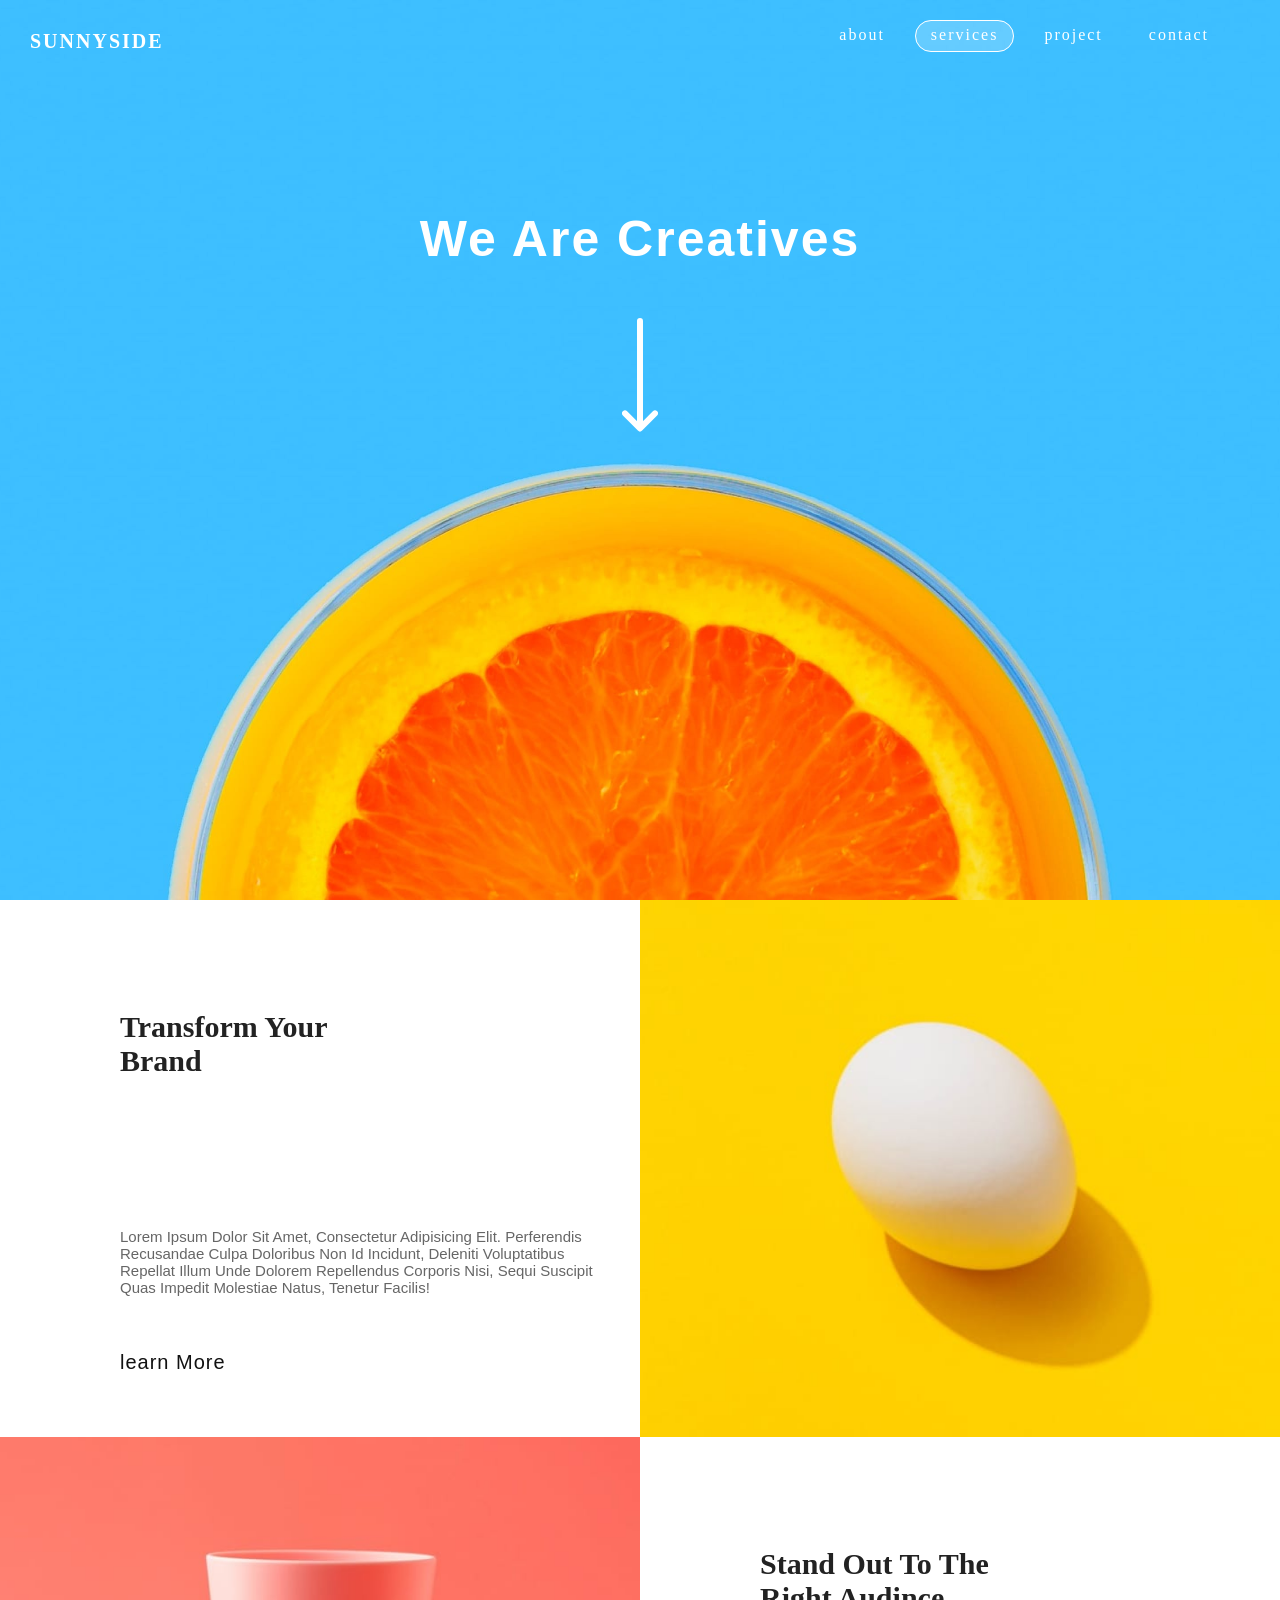
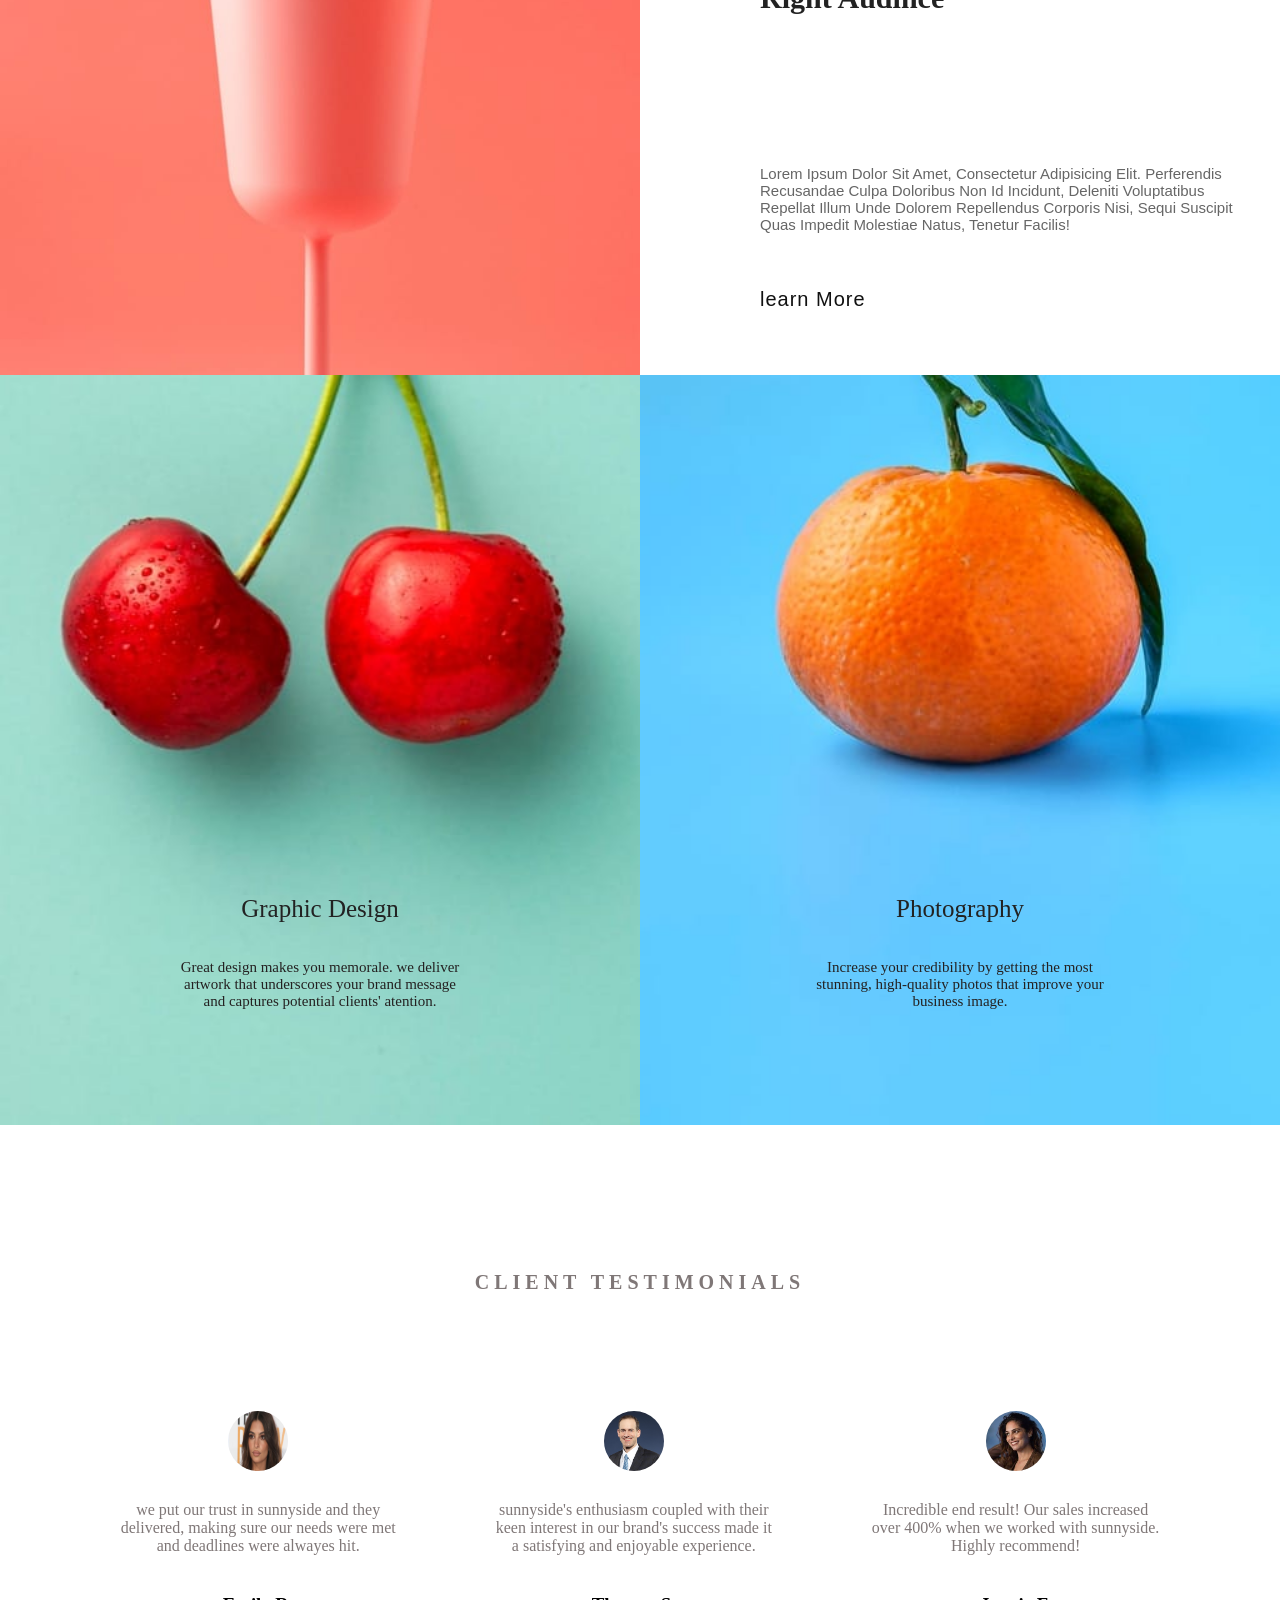
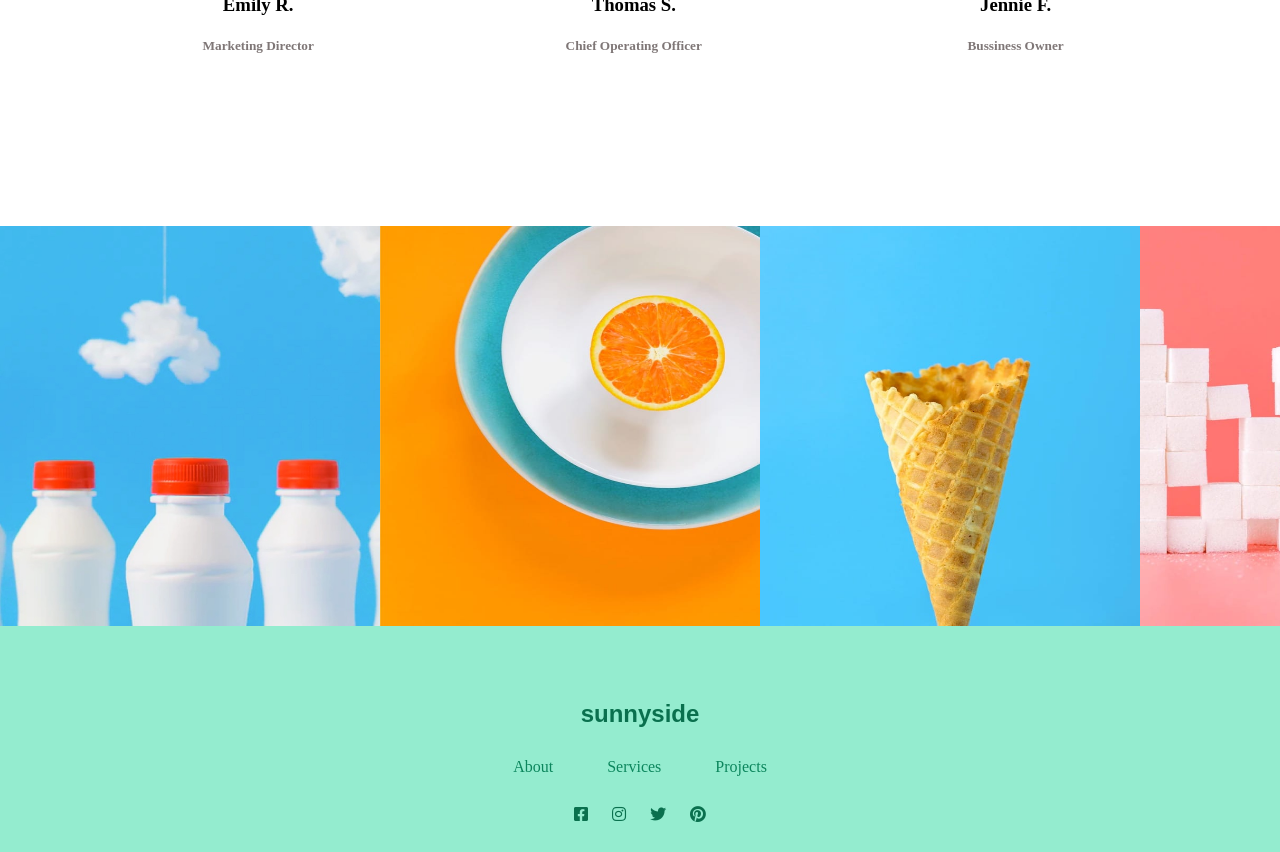
<file: index.html>
<!DOCTYPE html>
<html lang="en">
  <head>
    <title>session 7</title>
    <link rel="stylesheet" href="css/all.min.css" />
    <link rel="stylesheet" href="css/index.css" />
  </head>
  <body>
    <div class="header">
      <!--start navbar-->
      <div class="navbar">
        <div class="left_item">
          <h3>sunnyside</h3>
        </div>
        <a href="#" class="toggle">
          <span class="bar"></span>
          <span class="bar"></span>
          <span class="bar"></span>
        </a>
        <div class="right_item" id="nav">
          <ul>
            <li><a href="#foot">about</a></li>
            <li class="active"><a href="#services">services</a></li>
            <li><a href="#betngan">project</a></li>
            <li><a href="#contact">contact</a></li>
          </ul>
        </div>
      </div>
      <!--end navbar-->

      <!--start header desc-->
      <div class="desc">
        <p>we are creatives</p>
        <img id="btn" src="img/icon-arrow-down.svg" alt="down arrow" />
      </div>
      <!--end header desc-->
    </div>

    <!-- end header  -->

    <!-- start services -->
    <div id="services" class="services">
      <div class="left_item">
        <h3>transform your <br />brand</h3>
        <p>
          Lorem ipsum dolor sit amet, consectetur adipisicing elit. Perferendis
          recusandae culpa doloribus non id incidunt, deleniti voluptatibus
          repellat illum unde dolorem repellendus corporis nisi, sequi suscipit
          quas impedit molestiae natus, tenetur facilis!
        </p>
        <a href="#">learn More</a>
      </div>
      <div class="right_item">
        <img src="img/image-transform.jpg" alt="img_transform" />
      </div>
    </div>
    <div class="scnd">
      <div class="one">
        <img src="./img/image-stand-out.jpg" alt="hmada" />
      </div>
      <div class="two">
        <h3>stand out to the<br />right audince</h3>
        <p>
          Lorem ipsum dolor sit amet, consectetur adipisicing elit. Perferendis
          recusandae culpa doloribus non id incidunt, deleniti voluptatibus
          repellat illum unde dolorem repellendus corporis nisi, sequi suscipit
          quas impedit molestiae natus, tenetur facilis!
        </p>
        <a href="#">learn More</a>
      </div>
    </div>
    <div class="photos">
      <div class="one">
        <h2>Graphic Design</h2>
        <p>
          Great design makes you memorale. we deliver<br />artwork that
          underscores your brand message<br />and captures potential clients'
          atention.
        </p>
      </div>
      <div class="two">
        <h2>Photography</h2>
        <p>
          Increase your credibility by getting the most<br />stunning,
          high-quality photos that improve your<br />business image.
        </p>
      </div>
    </div>
    <div id ="contact" class="contact">
      <h2>CLIENT TESTIMONIALS</h2>
      <div class="contact2">
        <div class="card">
          <img src="./img/emily-r-feat-752x501.png" />
          <p>
            we put our trust in sunnyside and they<br />delivered, making sure
            our needs were met<br />and deadlines were alwayes hit.
          </p>
          <h3>Emily R.</h3>
          <h5>Marketing Director</h5>
        </div>
        <div class="card">
          <img src="./img/thomas_11-29_0032.jpg" />
          <p>
            sunnyside's enthusiasm coupled with their<br />keen interest in our
            brand's success made it<br />a satisfying and enjoyable experience.
          </p>
          <h3>Thomas S.</h3>
          <h5>Chief Operating Officer</h5>
        </div>
        <div class="card">
          <img src="./img/jennie_fjpg.jpg" />
          <p>
            Incredible end result! Our sales increased<br />over 400% when we
            worked with sunnyside.<br />
            Highly recommend!
          </p>
          <h3>Jennie F.</h3>
          <h5>Bussiness Owner</h5>
        </div>
      </div>
    </div>
    <div class="end">
      <div id ="betngan"class="last">
        <div class="pic0"><img src="./img/image-gallery-milkbottles.jpg" /></div>
        <div class="pic1"><img src="./img/image-gallery-orange.jpg" /><br></div>
        <div class="pic2"><img src="./img/image-gallery-cone.jpg" /></div>
        <div class="pic3"><img src="./img/image-gallery-sugarcubes.jpg" /></div></div>
        <div id="foot" class="footer">
          <h2>sunnyside</h2>
           <a href="#">About</a>
          <a href="#">Services</a>
          <a href="#">Projects</a><br>
          <i class="fab fa-facebook-square"></i>
          <i class="fab fa-instagram"></i>
          <i class="fab fa-twitter"></i>
          <i class="fab fa-pinterest"></i>
        </div>
      </div>
    </div>

    <!-- end services -->
    <script src="js/index.js"></script>
  </body>
</html>
</file>
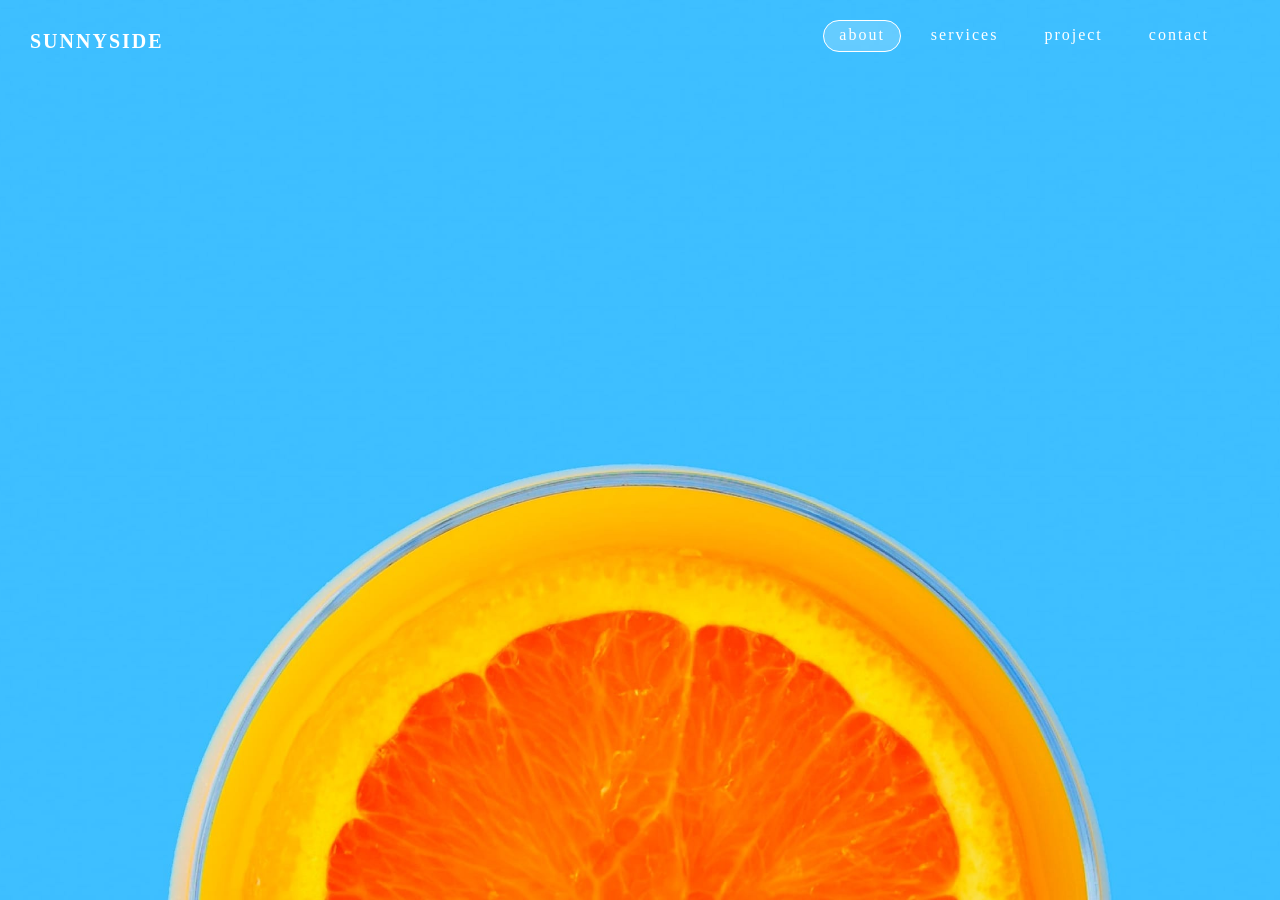
<file: about.html>
<!DOCTYPE html>
<html lang="en">
<head>
    <meta charset="UTF-8">
    <meta http-equiv="X-UA-Compatible" content="IE=edge">
    <meta name="viewport" content="width=device-width, initial-scale=1.0">
    <title>session 7</title>
    <link rel="stylesheet" href="css/index.css">
</head>
<body>

    <div class="header">
        <div class="navbar">
            <div class="left_item">
                <h3>sunnyside</h3>
            </div>
            <div class="right_item">
                <ul>
                    <li class="active"><a href="">about</a></li>
                    <li><a href="index.html">services</a></li>
                    <li><a href="">project</a></li>
                    <li><a href="">contact</a></li>
                </ul>
            </div>
        </div>
    </div>


    <script src="js/index.js"></script>
</body>
</html>
</file>
<file: css/index.css>
body {
  padding: 0;
  margin: 0;
  /* width: 250vh; */
}
.header {
  height: 100vh;
  background-image: url("../img/image-header.jpg");
  background-repeat: no-repeat;
  background-size: cover;
  background-position: center;
  width: 100%;
}
.header .navbar {
  display: flex;
  height: 60px;
  background-color: transparent;
  width: 100%;
}
.header .navbar .left_item {
  width: 50%;
}
.header .navbar .right_item {
  width: 50%;
  padding-right: 50px;
  padding-top: 10px;
}
.header .navbar .left_item h3 {
  font-size: 20px;
  font-weight: 600;
  color: #fff;
  text-transform: uppercase;
  padding: 10px 30px;
  letter-spacing: 2px;
  font-family: cursive;
}
.header .navbar .right_item ul {
  float: right;
}
.header .navbar .right_item ul li {
  list-style: unset;
  display: inline;
  padding: 5px 15px;
  padding-bottom: 8px;
  margin: 5px 5px;

  font-weight: 500;
  font-family: cursive;
  letter-spacing: 2px;
  border-radius: 20px;
  border: 1px solid transparent;
}
.header .navbar .right_item ul li a {
  color: #fff;
  text-decoration: unset;
}

.header .navbar .right_item ul li:hover,
.header .navbar .right_item ul .active {
  background-color: rgba(255, 255, 255, 0.2);
  border: 1px solid rgba(255, 255, 255, 1);
  overflow: hidden !important;
  margin-left: 5px;
}
.toggle {
  position: absolute;
  top: 0.75rem;
  right: 1rem;
  display: none;
  flex-direction: column;
  justify-content: space-between;
  width: 30px;
  height: 21px;
  padding-top: 23px;
}
.toggle .bar {
  height: 3px;
  width: 100%;
  background-color: #fff;
  border-radius: 10px;
}
/* end nav header */

/* start header desc */
.header .desc {
  text-align: center;
  padding-top: 100px;
  color: #fff;
}
.header .desc p {
  font-size: 50px;
  font-weight: 700;
  text-transform: capitalize;
  font-family: Arial, Helvetica, sans-serif;
  letter-spacing: 2px;
}
.header .desc img:hover {
  cursor: pointer;
}

/* start servces section */
.services {
  display: flex;
}
.services .right_item,
.services .left_item {
  width: 50%;
}
.services .right_item img {
  width: 100%;
  height: 100%;
}
.services .left_item h3 {
  font-size: 30px;
  font-weight: 700;
  font-family: cursive;
  color: #222;
  text-transform: capitalize;
  padding: 80px 30px 40px 120px;
}
.services .left_item p {
  font-size: 15px;
  font-weight: 500;
  font-family: Arial, Helvetica, sans-serif;
  color: #666;
  text-transform: capitalize;
  padding: 80px 30px 40px 120px;
}
.services .left_item a {
  text-decoration: unset;
  color: #111;
  font-size: 20px;
  font-weight: 500;
  font-family: Impact, Haettenschweiler, "Arial Narrow Bold", sans-serif;
  letter-spacing: 1px;
  margin-top: 20px;
  transition: border-bottom 0.5s ease-in-out;
  margin: 80px 30px 40px 120px;
}
.services .left_item a:hover {
  border-bottom: 5px solid gold;
}

.scnd {
  display: flex;
  width: 100%;
}
.scnd .one {
  width: 50%;
}
.scnd .two {
  width: 50%;
}
.scnd .one img {
  width: 100%;
  height: 100%;
}
.scnd .two h3 {
  font-size: 30px;
  font-weight: 700;
  font-family: cursive;
  color: #222;
  text-transform: capitalize;
  padding: 80px 30px 40px 120px;
}
.scnd .two p {
  font-size: 15px;
  font-weight: 500;
  font-family: Arial, Helvetica, sans-serif;
  color: #666;
  text-transform: capitalize;
  padding: 80px 30px 40px 120px;
}
.scnd .two a {
  text-decoration: unset;
  color: #111;
  font-size: 20px;
  font-weight: 500;
  font-family: Impact, Haettenschweiler, "Arial Narrow Bold", sans-serif;
  letter-spacing: 1px;
  margin-top: 20px;
  transition: border-bottom 0.5s ease-in-out;
  margin: 80px 30px 0px 120px;
}
.scnd .two a:hover {
  border-bottom: 5px solid red;
}
.photos {
  display: flex;
  width: 100%;
  height: 750px;
  margin-top: 0;
}
.photos .one {
  background-image: url("../img/image-graphic-design.jpg");
  width: 50%;
  background-repeat: no-repeat;
  background-size: cover;
  background-position: top;
  display: flex;
  flex-direction: column;
  justify-content: end;
  align-items: center;
  height: 100%;
}
.photos .one img {
  height: 100%;
}
.photos .two img {
  height: 100%;
}
.photos .two {
  background-image: url("../img/image-photography.jpg");
  width: 50%;
  background-repeat: no-repeat;
  background-size: cover;
  background-position: top;
  justify-content: end;
  height: 100%;
  display: flex;
  flex-direction: column;
}
.photos .one h2 {
  font-size: 25px;
  font-weight: 300;
  font-family: cursive;
  color: #222;
  text-align: center;
  justify-content: end;
}
.photos .one p {
  font-size: 15px;
  font-weight: 200;
  font-family: cursive;
  color: rgb(36, 33, 33);
  text-align: center;
  font-family: cursive;
  padding-bottom: 100px;
}
.photos .two h2 {
  font-size: 25px;
  font-weight: 300;
  font-family: cursive;
  color: #222;
  text-align: center;
  justify-content: end;
}
.photos .two p {
  font-size: 15px;
  font-weight: 200;
  font-family: cursive;
  color: rgb(36, 33, 33);
  text-align: center;
  font-family: cursive;
  padding-bottom: 100px;
}
.contact h2 {
  font-size: 20px;
  color: rgba(59, 46, 46, 0.651);
  text-align: center;
  padding-top: 130px;
  padding-bottom: 50px;
  letter-spacing: 5px;
}
.contact p {
  color: rgba(59, 46, 46, 0.651);
  padding-top: 10px;
}
.contact2 h3 {
  padding-top: 20px;
}
.contact2 h5 {
  color: rgba(59, 46, 46, 0.651);
}
.end .last {
  display: flex;
  margin-bottom: 0;
  background-color: rgb(148, 236, 207);
}
.contact2 {
  display: flex;
  text-align: center;
  align-items: center;
  justify-content: center;
  padding-bottom: 100px;
}
.card img {
  border-radius: 50%;
  width: 60px;
  height: 60px;
}
.card {
  padding: 50px;
}
.last img {
  width: 380px;
  height: 400px;
}
.end .footer {
  padding-top: 50px;
  background-color: rgb(148, 236, 207);
  text-align: center;
}
.end .footer h2 {
  color: rgb(10, 112, 78);
  font-weight: bolder;
  font-family: sans-serif;
  padding-bottom: 10px;
}
.end .footer a {
  color: rgb(12, 134, 93);
  text-decoration: none;
  padding: 25px;
}
.end .footer a:hover {
  color: #fff;
  transition: 0.4s;
}
.end .footer i {
  color: rgb(10, 112, 78);
  padding: 30px 10px;
}
.end .footer i:hover {
  color: #fff;
  transition: 0.4s;
  cursor: pointer;
}
@media screen and (max-width: 1000px) {
  * {
    margin: 0;
    padding: 0;
  }
  .header {
    width: 100%;
  }
  .navbar .left_item h3 {
    margin-top: 18px;
  }
  .toggle {
    display: flex;
  }
  .navbar .right_item {
    display: none;
    width: 100%;
  }
  .header .navbar .right_item {
    flex-direction: column;
    align-items: flex-end;
    /* justify-content: end; */
  }
  .header .navbar ul {
    width: 100%;
    flex-direction: column;
  }
  .header .navbar .right_enter li {
    text-align: center;
  }
  .services {
    display: flex;
    flex-direction: column-reverse;
  }
  .services .left_item {
    text-align: center;
    width: 100%;
    padding-bottom: 20px;
    height: 100%;
  }
  .services .right_item img {
    height: 100%;
  }
  .services .right_item {
    width: 100%;
  }
  .scnd {
    display: flex;
    flex-direction: column;
  }
  .scnd .two {
    text-align: center;
    width: 100%;
    padding-bottom: 20px;
  }
  .scnd .one {
    width: 100%;
  }
  .photos {
    display: flex;
    flex-direction: column;
  }
  .photos .one {
    width: 100%;
  }

  .photos .two {
    width: 100%;
  }
  .contact2 {
    display: flex;
    flex-direction: column;
  }
  .contact2 .card {
    width: 80%;
  }
  .end .last {
    width: 100%;
    display: grid;
    grid-template-columns: 1fr 1fr;
    justify-content: flex-start;
  }
  .last img {
    width: 100%;
    height: 100%;
  }
}
</file>
